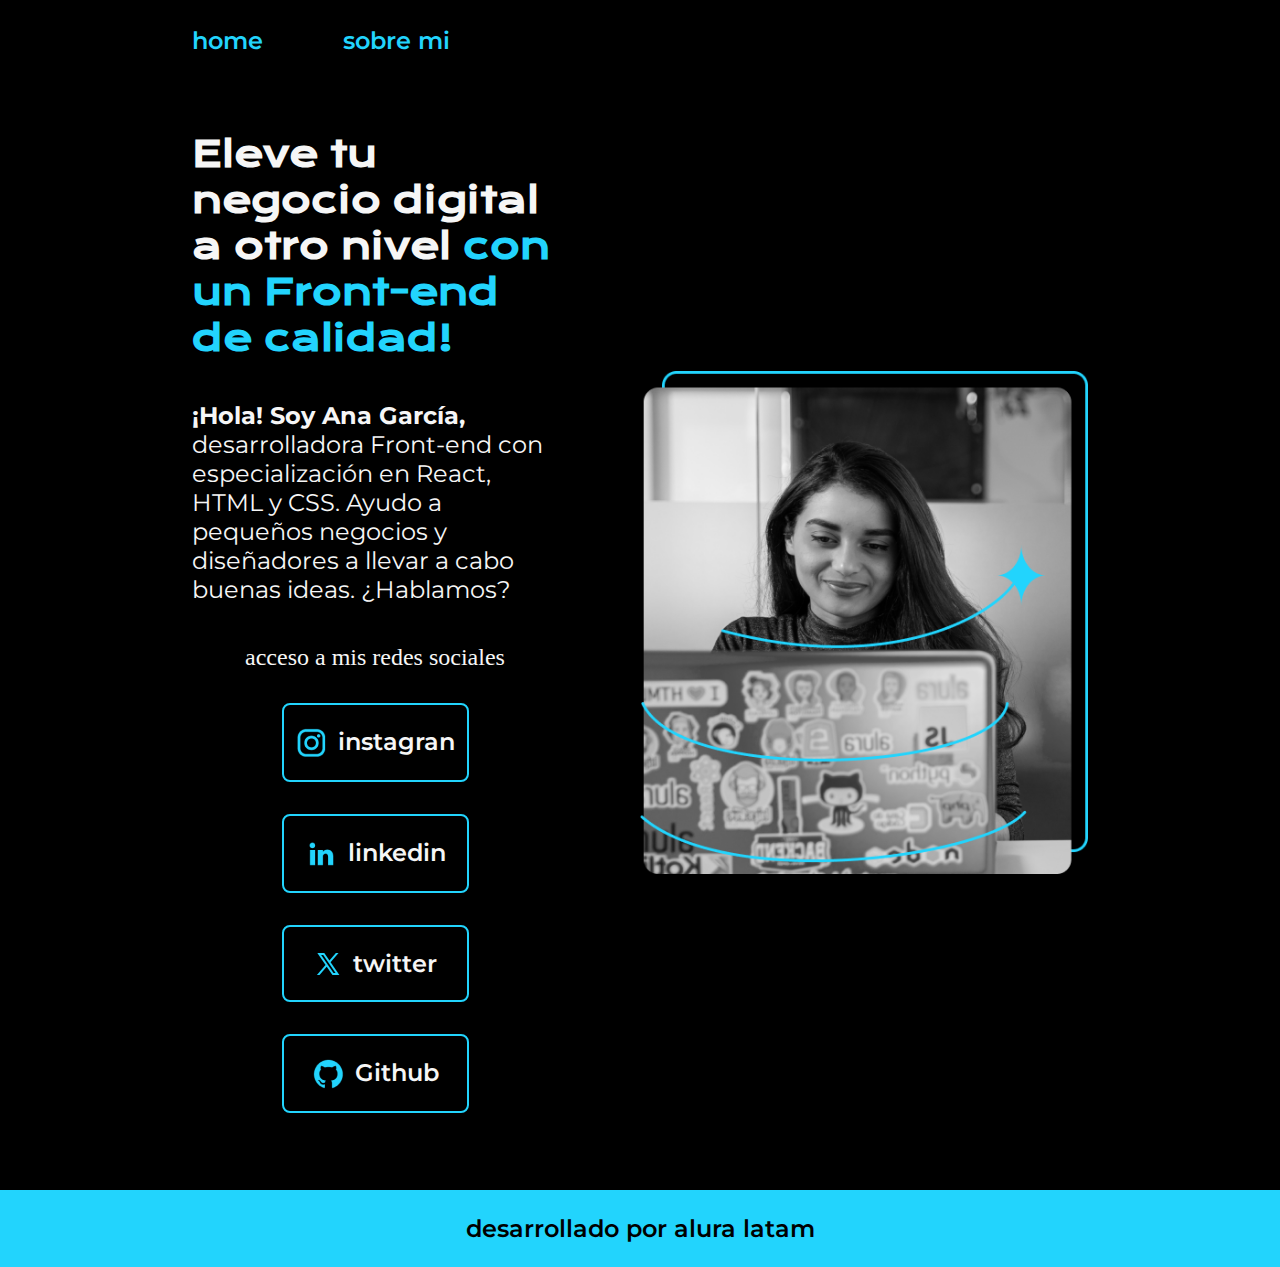
<file: index.html>
<!DOCTYPE html>
<html lang="es">
<head>
    <meta charset="UTF-8">
    <meta name="viewport" content="width=device-width, initial-scale=1.0">
    <title>portafolio</title>
    <link rel="stylesheet" href="./styles/style.css">
</head>
<body>
    <header class="header">
        <nav class="header_menu">
            <a class="header_menu_link" href="index.html">home</a>
            <a class="header_menu_link" href="about.html">sobre mi</a>
        </nav>
    </header>
    <main class="presentacion">
     <section class="presentacion_contenido">
        <h1 class="presentacion_contenido_titulo">
            Eleve tu negocio digital a otro nivel <strong class="titulo-destaque">con un Front-end de calidad!</strong> 
        </h1>
        <p class="presentacion_contenido_texto">
            <strong>¡Hola! Soy Ana García,</strong>  desarrolladora Front-end con especialización en React,
             HTML y CSS. Ayudo a pequeños negocios y diseñadores a llevar a cabo buenas 
             ideas. ¿Hablamos?
        </p>
        <div class="presentacion_enlaces">
            <h2 class="presentacion_enlaces_subtitulo">acceso a mis redes sociales</h2>
        <a class="presentacion_enlaces_link" href="https://www.instagram.com/">
            <img src="assets/instagram.png" alt="">    
            instagran</a>
         <a class="presentacion_enlaces_link" href="https://pe.linkedin.com/">
                <img src="assets/linkedin.png" alt="">    
            linkedin</a>
        <a class="presentacion_enlaces_link" href="https://www.x.com/">
            <img src="assets/twitter-novo.png" alt="">    
            twitter</a>
        <a class="presentacion_enlaces_link" href="https://github.com/">
            <img src="assets/github.png" alt="">
            Github</a>
        </div>
     </section>
        <img class="presentacion_imagen" src="assets/Imagem.png" alt="imagen de ana garcia trabajando">
    </main>
    <footer class="footer">
        <p>desarrollado por alura latam</p>
    </footer>
</body>
</html>
</file>
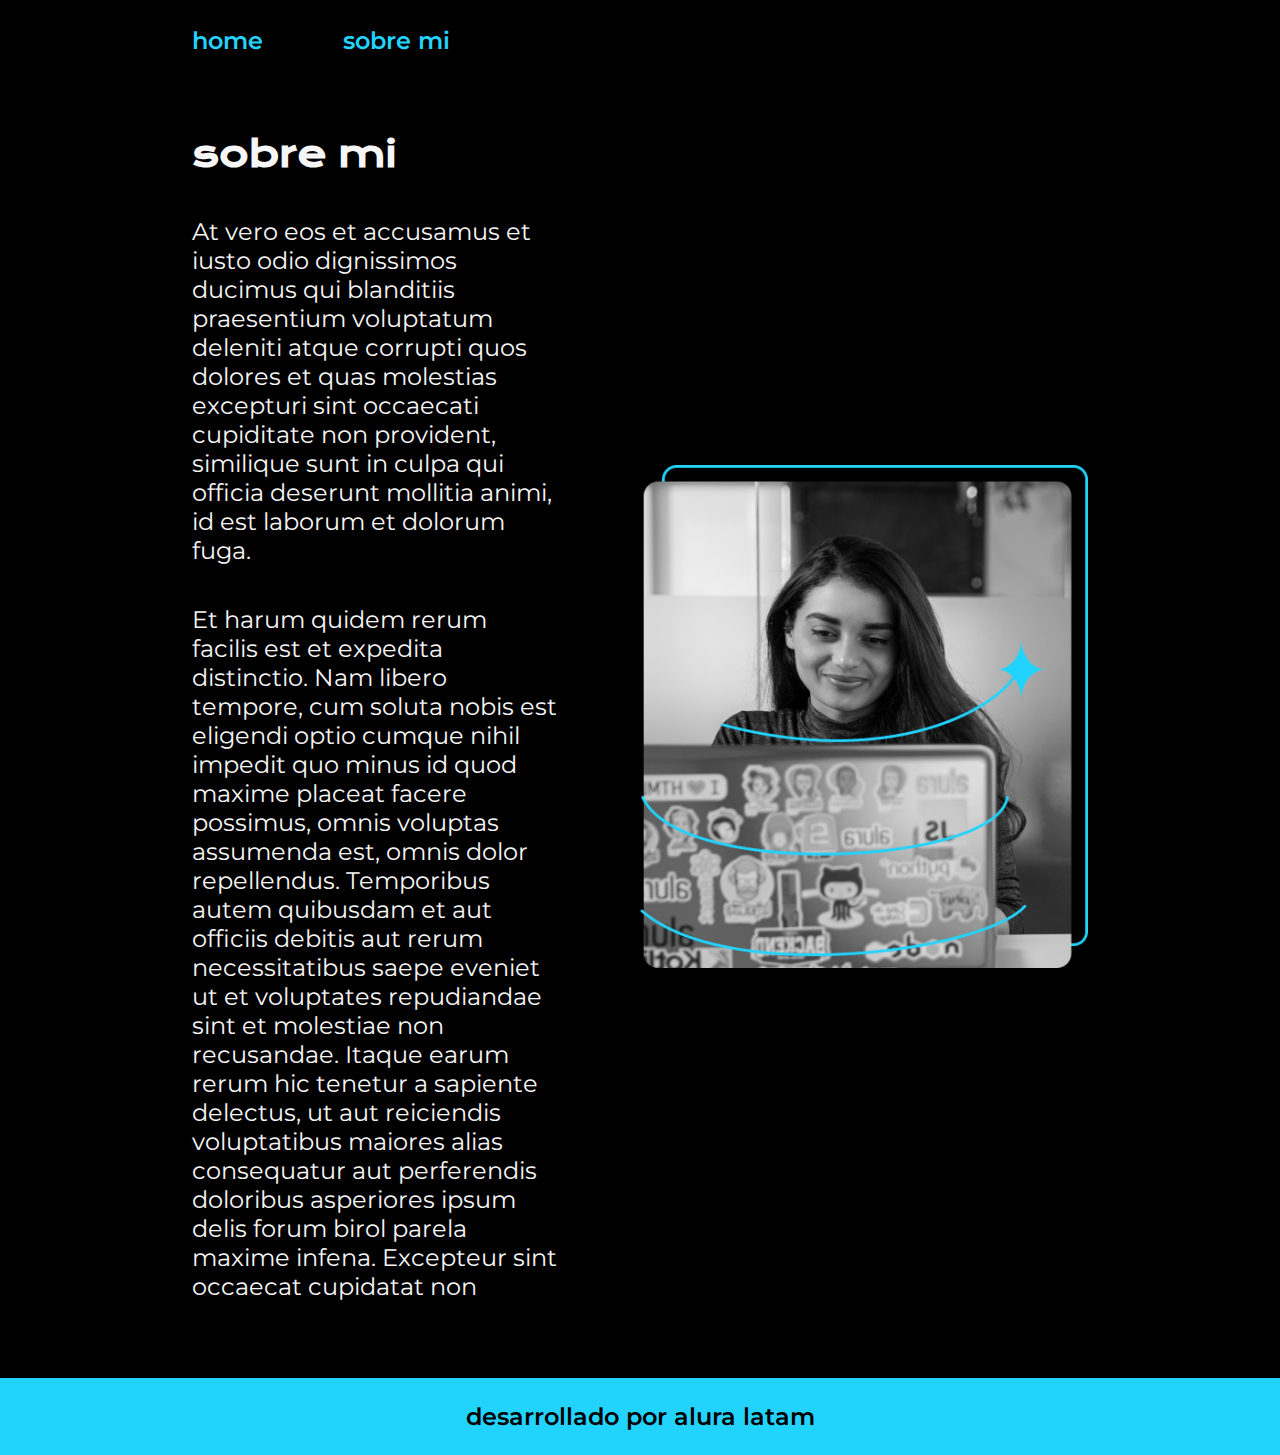
<file: about.html>
<!DOCTYPE html>
<html lang="es">
<head>
    <meta charset="UTF-8">
    <meta name="viewport" content="width=device-width, initial-scale=1.0">
    <title>sobre mi </title>
    <link rel="stylesheet" href="./styles/style.css">
</head>

<body>
    <header class="header">
        <nav class="header_menu">
            <a class="header_menu_link" href="index.html">home</a>
            <a class="header_menu_link" href="about.html">sobre mi</a>
        </nav>
    </header>    
        <main class="presentacion">
            <section class="presentacion_contenido">
                <h1 class="presentacion_contenido_titulo">sobre mi</h1>
                
                <p class="presentacion_contenido_texto">At vero eos et accusamus et iusto odio dignissimos ducimus qui blanditiis praesentium voluptatum deleniti atque corrupti quos dolores et quas molestias excepturi sint occaecati cupiditate non provident, 
                    similique sunt in culpa qui officia deserunt mollitia animi, id est laborum et dolorum fuga.</p>

                <p class="presentacion_contenido_texto">Et harum quidem rerum facilis est et expedita distinctio. Nam libero tempore, cum soluta nobis est 
                    eligendi optio cumque nihil impedit quo minus id quod maxime placeat facere possimus, omnis voluptas assumenda est, omnis dolor repellendus. Temporibus autem quibusdam et aut officiis debitis aut rerum necessitatibus 
                    saepe eveniet ut et voluptates repudiandae sint et molestiae non recusandae. Itaque earum rerum hic tenetur a sapiente delectus, ut aut reiciendis voluptatibus maiores alias 
                    consequatur aut perferendis doloribus asperiores ipsum delis forum birol parela maxime infena. Excepteur sint occaecat cupidatat non</p>

            </section>
            <img class="presentacion_imagen" src="assets/Imagem.png" alt="imagen de ana garcia trabajando">
        </main>
    
    <footer class="footer">
        <p>desarrollado por alura latam</p>
    </footer>
</body>
</html>
</file>
<file: styles/style.css>
@import url('https://fonts.googleapis.com/css2?family=Krona+One&family=Montserrat:ital,wght@0,100..900;1,100..900&display=swap');

:root{
    --color-primario:#000000;
    --color-segundario:#f6f6f6;
    --color-terciario:#22d4fd;
    --color-hover: #272727;
    --fuente-montserrat: "Montserrat", sans-serif;
    --fuente-krona: "Krona One", sans-serif;
}

*{
    padding: 0;
    margin: 0;
}


body{
    background: var(--color-primario) ;
    color:var(--color-segundario);
    box-sizing: border-box;

}

.header{
   padding: 2% 0% 0% 15%;


}

.header_menu{
    display: flex;
    gap: 80px;
}

.header_menu_link{
    font-family: var(--fuente-montserrat);
    font-size: 1.5rem;
    font-weight: 600;
    color: var(--color-terciario);
    text-decoration: none;

}


.presentacion{
    padding: 6% 15%;  
    display: flex;
    align-items: center; 
    justify-content: space-between;
    gap: 82px;
}

.presentacion_contenido{ 
    
    width: 50%;
    display: flex;
    flex-direction: column;
    gap: 40px;
}

.presentacion_contenido_titulo{
    font-size: 2.25rem;
    font-family: var(--fuente-krona);
}

.titulo-destaque{
    color:var(--color-terciario);
}

.presentacion_contenido_texto{
    font-family: var(--fuente-montserrat);
    font-size: 1.5rem;
}

.presentacion_enlaces{
    display: flex;
    justify-content: space-between;
    flex-direction: column;
    align-items: center;
    gap: 32px;
}

.presentacion_enlaces_subtitulo{
    font-family: var(--fuente-kronas);
    font-size: 1.5rem;
    font-weight: 400;  
}

.presentacion_enlaces_link{
    width: 50%;
    text-align: center;
    padding: 21.5px 0px;
    border-radius: 8px;
    font-family: var(--fuente-montserrat);
    font-size: 1.5rem;
    font-weight: 600;
    text-decoration: none;
    color: var(--color-segundario);
    border: 2px solid var(--color-terciario);
    display: flex;
    justify-content: center;
    gap: 10px;

}

.presentacion_enlaces_link:hover{
    background-color: var(--color-hover);
}

.presentacion_imagen{
    width: 50%;
}


.footer{
    background-color: var(--color-terciario);
    padding: 24px;
    color: var(--color-primario);
    text-align: center;
    font-family: var(--fuente-montserrat);
    font-size: 1.5rem;
    font-weight: 600;
}

@media(max-width: 1200px){

    .header{
        padding: 10%;
    }
    .header_menu{
        justify-content: center;
    }

    .presentacion{
        flex-direction: column-reverse;
        padding: 5%;
    }

    .presentacion_contenido{
        width: auto;
    }

}
</file>
